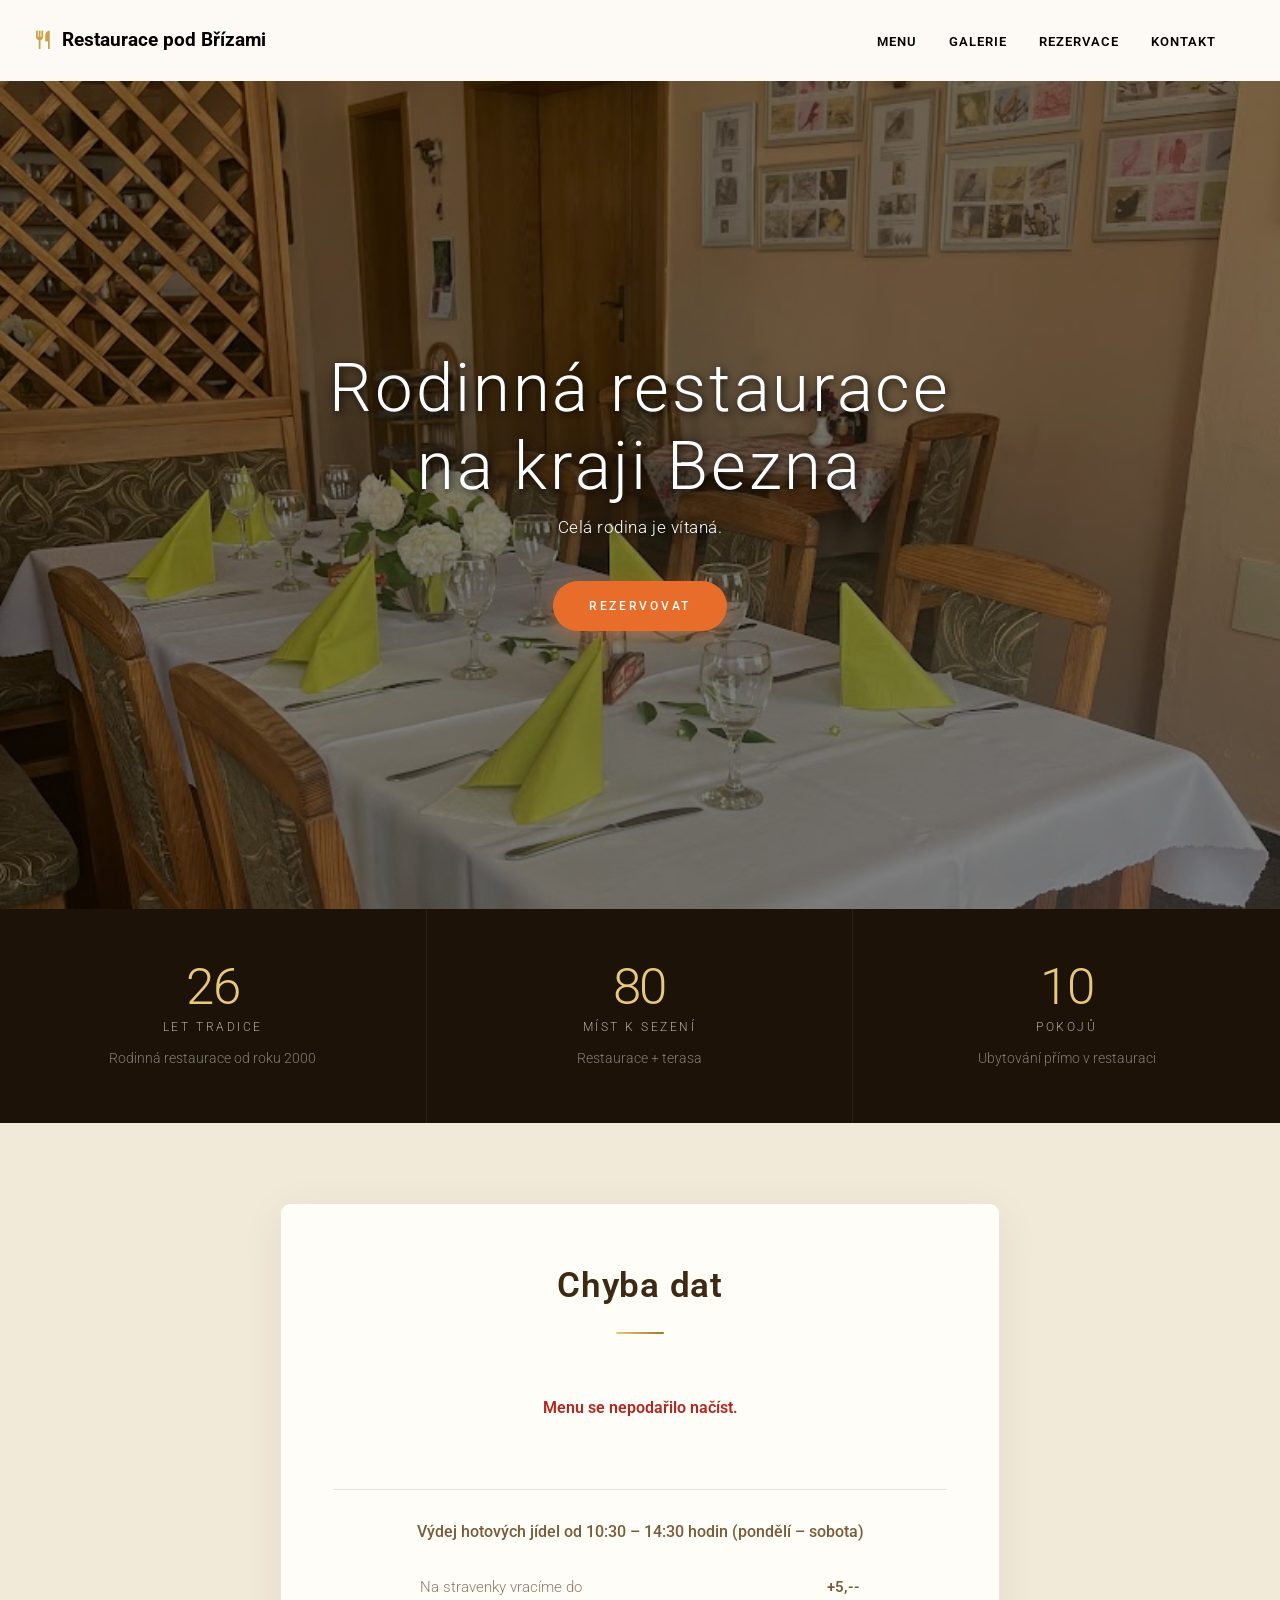
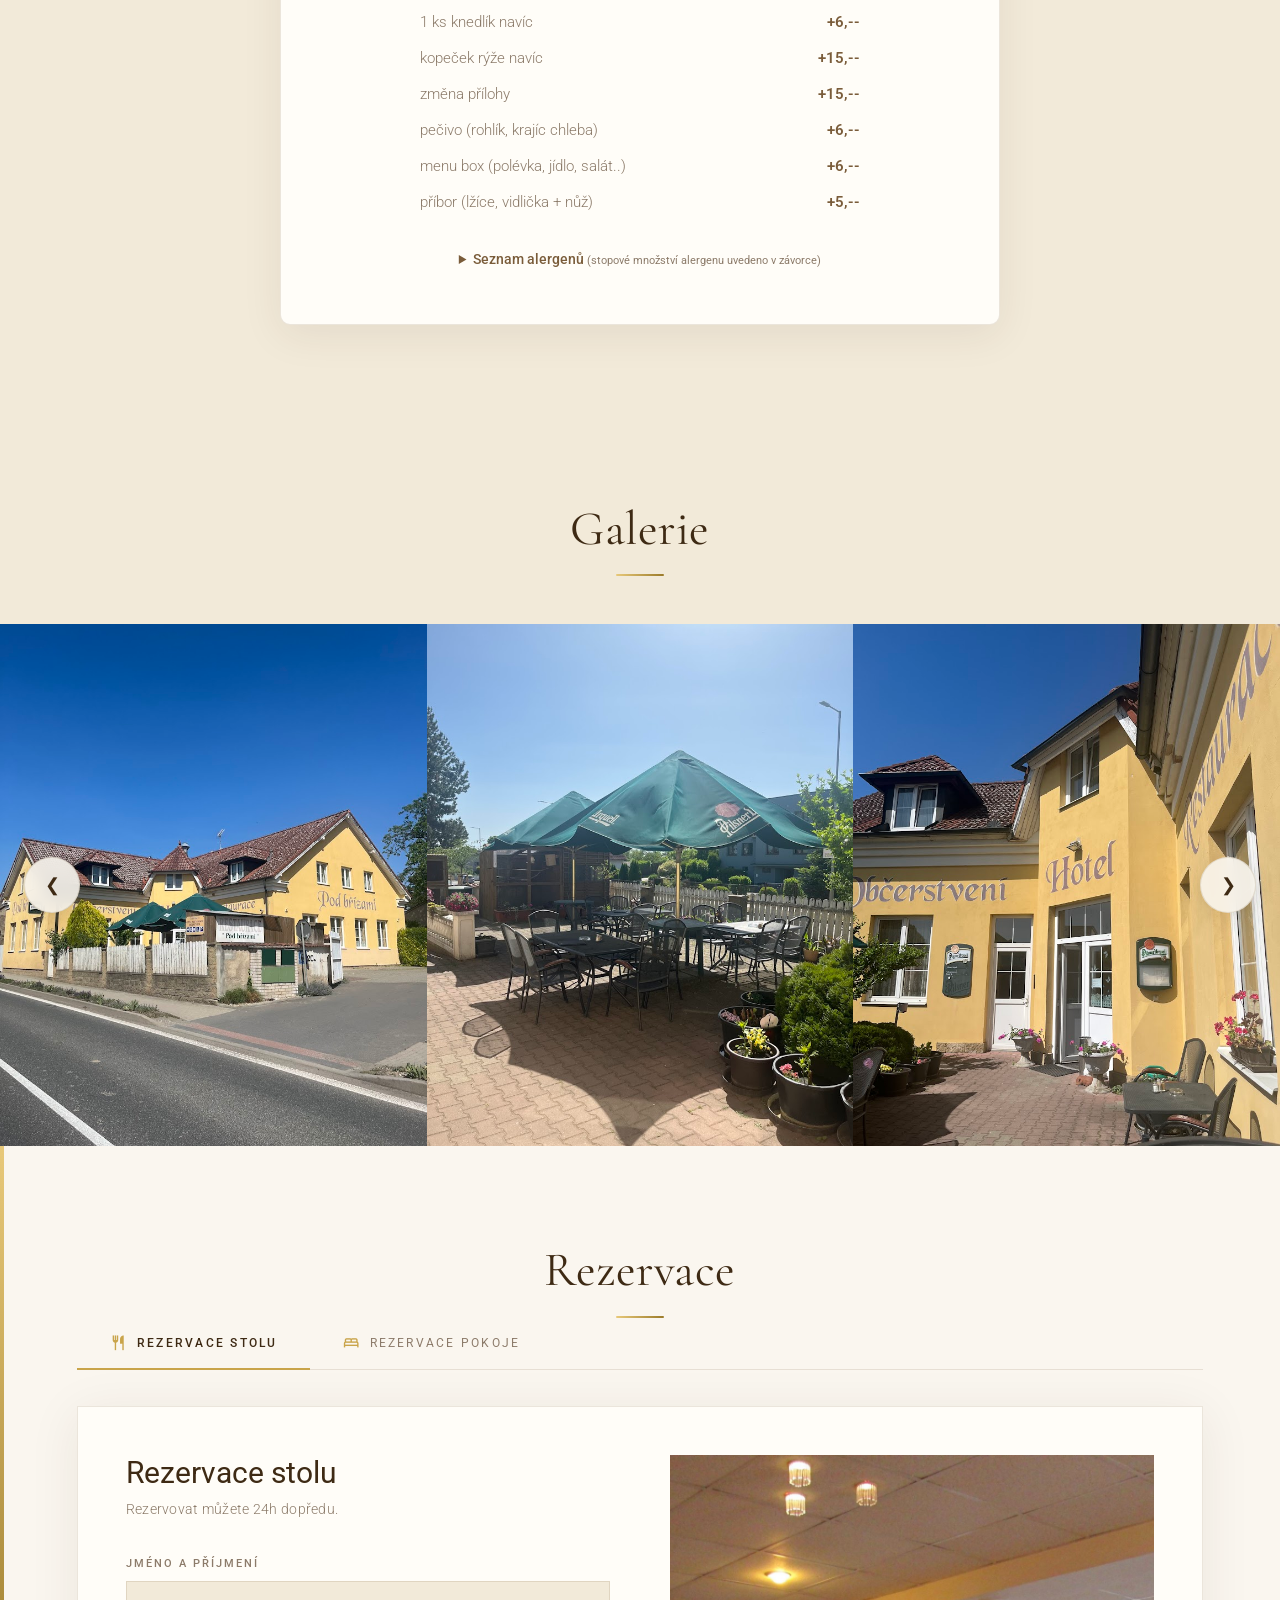
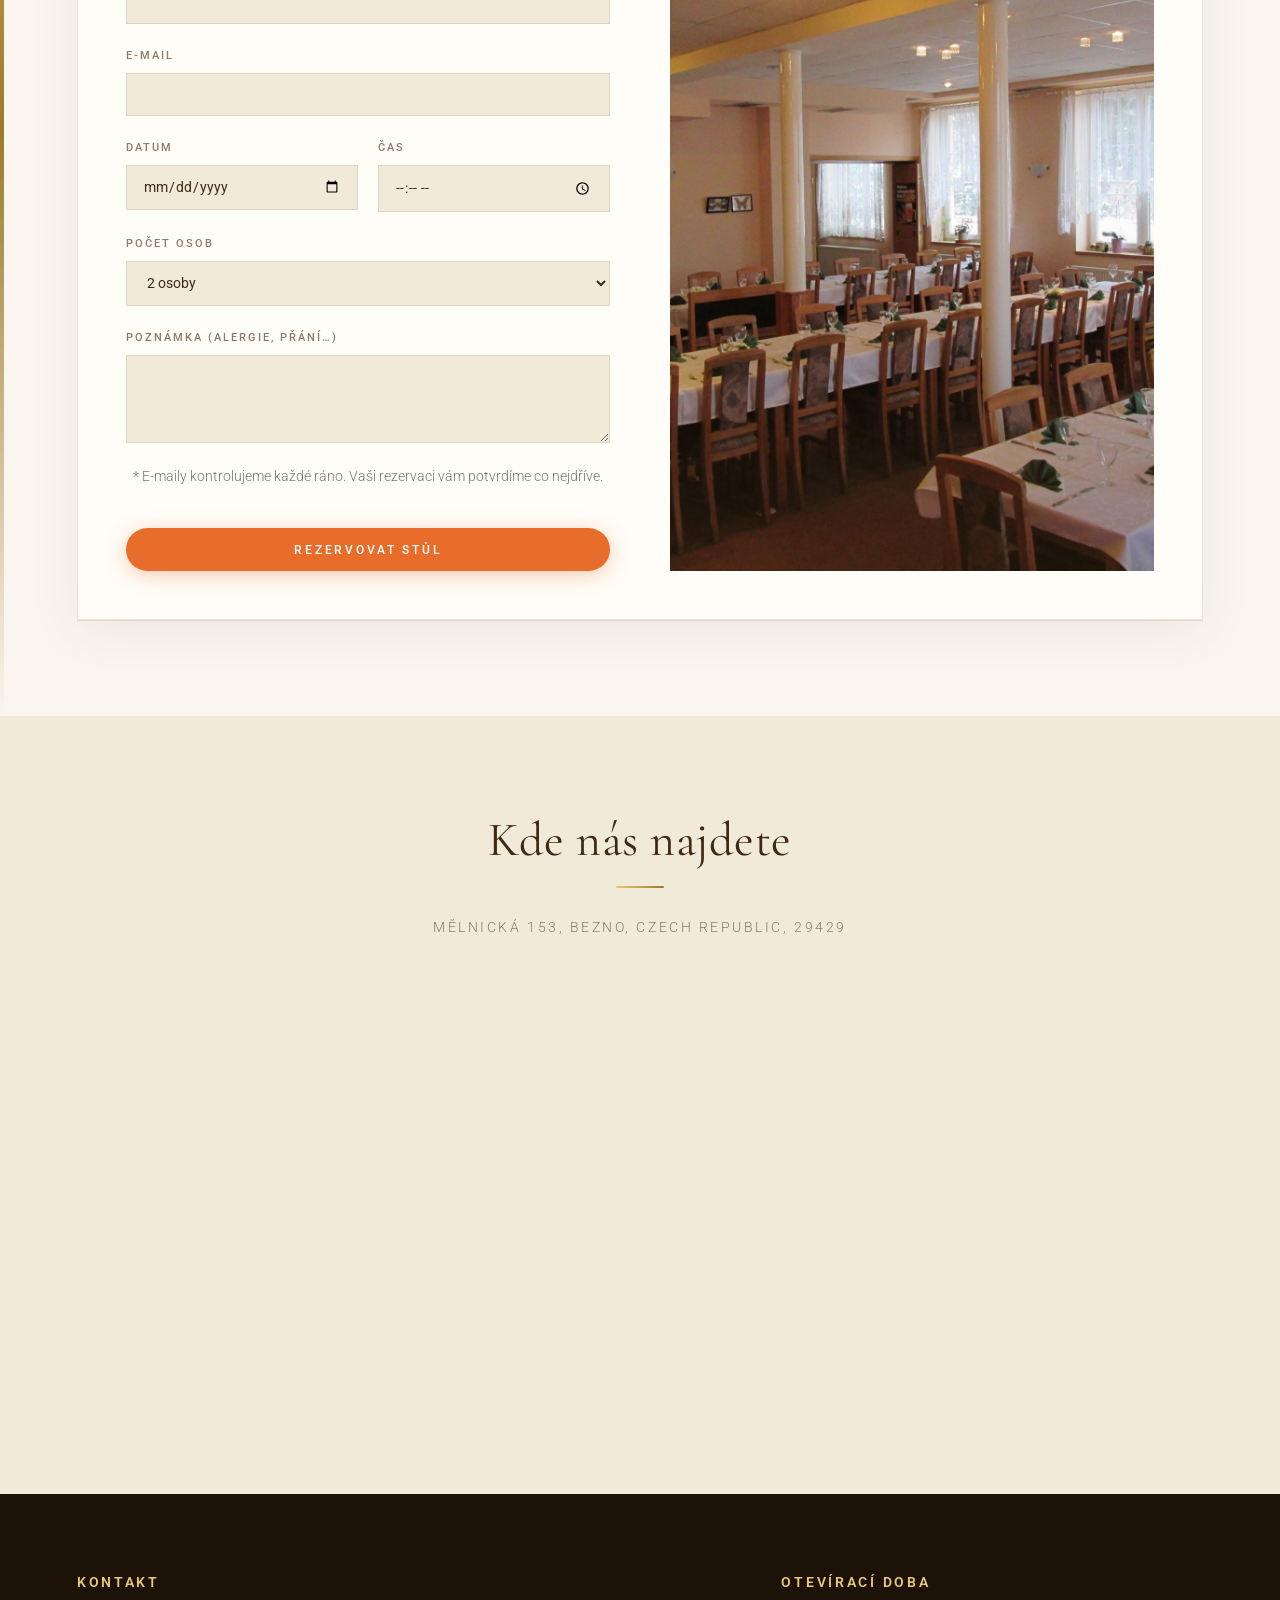
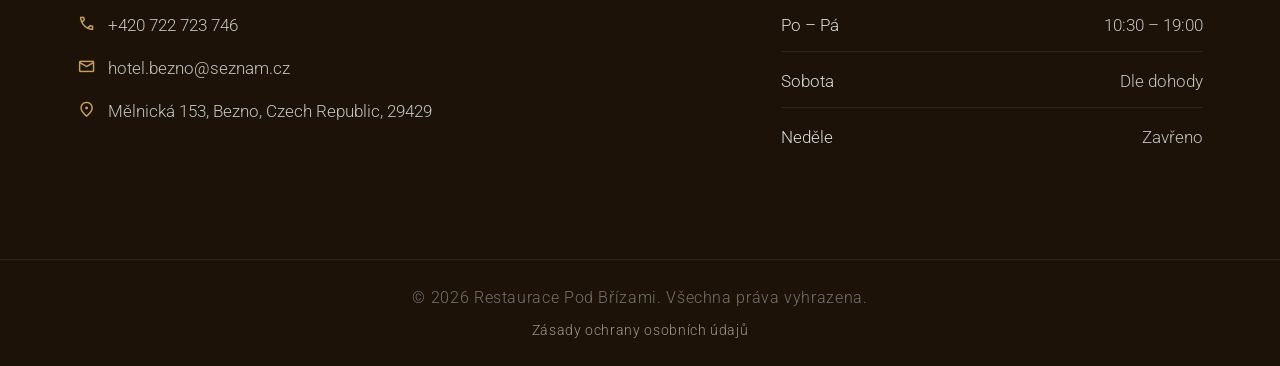
<file: index.html>
<!DOCTYPE html>
<html lang="cs">
<head>
    <meta charset="UTF-8">
    <meta name="viewport" content="width=device-width, initial-scale=1.0">
    <title>Restaurace Pod Břízami Bezno</title>

    <link rel="apple-touch-icon" sizes="180x180" href="images/apple-touch-icon.png">
    <link rel="icon" type="image/png" sizes="32x32" href="images/favicon-32x32.png"> 
    <link rel="icon" type="image/png" sizes="16x16" href="images/favicon-16x16.png">
    <link rel="manifest" href="site.webmanifest">

    <meta name="description" content="Hledáte skvělé jídlo nebo ubytování v okolí Mladé Boleslavi? Restaurace Pod Břízami v Bezně nabízí poctivou českou kuchyni, příjemné posezení a možnost ubytování. Přijďte k nám!">
    <meta name="keywords" content="Restaurace Bezno, Restaurace Pod Břízami, Bezno Restaurace, ubytování Bezno, Restaurace Mladá Boleslav, Bezno, Hotel, Mladá Boleslav, ubytování Mladá Boleslav, česká kuchyně, polední menu, jídlo, občerstvení, Facebook, facebook restaurace">

    <meta property="og:type" content="website">
    <meta property="og:url" content="https://podbrizami.cz/">
    <meta property="og:title" content="Restaurace Pod Břízami">
    <meta property="og:description" content="Tradiční česká kuchyně, polední menu a příjemné posezení.">
    <meta property="og:image" content="https://podbrizami.cz/images/restaurace.jpg">
    <meta property="og:image:width" content="1200">
    <meta property="og:image:height" content="630">

    <meta name="twitter:card" content="summary_large_image">
    <meta name="twitter:title" content="Restaurace Pod Břízami">
    <meta name="twitter:description" content="Tradiční česká kuchyně, polední menu a příjemné posezení.">
    <meta name="twitter:image" content="https://podbrizami.cz/images/restaurace.jpg">
    
    <link rel="preconnect" href="https://fonts.googleapis.com">
    <link rel="preconnect" href="https://fonts.gstatic.com" crossorigin>
    <link href="https://fonts.googleapis.com/css2?family=Cormorant+Garamond:wght@300;400;500&family=Roboto:ital,wght@0,300;0,400;0,500;0,700;1,300;1,400&display=swap" rel="stylesheet">
    <link href="https://fonts.googleapis.com/css2?family=Material+Symbols+Outlined" rel="stylesheet" />
    <link rel="stylesheet" href="style.css?v=2">
    <meta name="viewport" content="width=device-width, initial-scale=1.0">
   
	<script id="cookieyes" type="text/javascript" src="https://cdn-cookieyes.com/client_data/28ffc0fb5744221e702a86fbed4612cf/script.js"></script>
    <script async src="https://www.googletagmanager.com/gtag/js?id=G-V1747T7JS3"></script>
    <script>
      window.dataLayer = window.dataLayer || [];
      function gtag(){dataLayer.push(arguments);}
      gtag('js', new Date());
      gtag('config', 'G-V1747T7JS3');
    </script>
</head>
<body>

    <header class="navbar">
        <a href="#" class="logo"><span class="material-symbols-outlined notranslate" translate="no">restaurant</span> Restaurace pod Břízami</a>
        <button id="burger-btn">&#9776;</button>
        <ul id="nav-links">
            <li><a href="#menu">Menu</a></li>
            <li><a href="#galerie">Galerie</a></li>
            <li><a href="#rezervace">Rezervace</a></li>
            <li><a href="#kontakt">Kontakt</a></li>

            <li class="gtranslate_wrapper" style="margin-top: -2px;"></li>
        </ul>
    </header>

    <header class="hero">
        <div class="hero-content">
            <h1>Rodinná restaurace na kraji Bezna</h1>
            <p>Celá rodina je vítaná.</p>
            <a href="#rezervace" class="btn">Rezervovat </a>
        </div>
    </header>

    <!-- Stats strip -->
    <div class="atmosphere-strip">
        <div class="atm-item reveal">
            <div class="atm-number">26</div>
            <div class="atm-label">Let tradice</div>
            <div class="atm-desc">Rodinná restaurace od roku 2000</div>
        </div>
        <div class="atm-item reveal reveal-delay-1">
            <div class="atm-number">80</div>
            <div class="atm-label">Míst k sezení</div>
            <div class="atm-desc">Restaurace + terasa</div>
        </div>
        <div class="atm-item reveal reveal-delay-2">
            <div class="atm-number">10</div>
            <div class="atm-label">Pokojů</div>
            <div class="atm-desc">Ubytování přímo v restauraci</div>
        </div>
    </div>
<section class="daily-menu-section" id="menu">
  <div class="menu-card">
    <div class="menu-header">
      <p id="menu-date" class="menu-date">Načítám…</p>
      <span class="gold-rule"></span>
    </div>

    <div id="menu-error" class="error-msg" hidden>Menu se nepodařilo načíst.</div>

    <!-- Dnešní menu (vše za jednu cenu) -->
    <div id="menu-dnesni" class="menu-block" hidden>
      <div class="menu-block-head">
        <h2 class="menu-block-title">Dnešní menu</h2>
        <span id="menu-dnesni-cena" class="menu-block-price"></span>
      </div>
      <ul id="menu-dnesni-list" class="menu-dnesni-list"></ul>
    </div>

    <!-- Nabídka dne (jednotlivé ceny) -->
    <div id="menu-nabidka" class="menu-block" hidden>
      <h2 class="menu-block-title">Nabídka dne</h2>
      <div id="menu-nabidka-list" class="menu-list"></div>
    </div>

    <!-- Pevná část (needituje se v tabulce) -->
    <div class="menu-footer">
      <p class="menu-vydej">Výdej hotových jídel od 10:30 – 14:30 hodin (pondělí – sobota)</p>

      <ul class="menu-priplatky">
        <li><span>Na stravenky vracíme do</span><span>+5,--</span></li>
        <li><span>1 ks knedlík navíc</span><span>+6,--</span></li>
        <li><span>kopeček rýže navíc</span><span>+15,--</span></li>
        <li><span>změna přílohy</span><span>+15,--</span></li>
        <li><span>pečivo (rohlík, krajíc chleba)</span><span>+6,--</span></li>
        <li><span>menu box (polévka, jídlo, salát..)</span><span>+6,--</span></li>
        <li><span>příbor (lžíce, vidlička + nůž)</span><span>+5,--</span></li>
      </ul>

      <details class="menu-alergeny">
        <summary>Seznam alergenů <small>(stopové množství alergenu uvedeno v závorce)</small></summary>
        <ol>
          <li>obiloviny obsahující lepek a výrobky z nich</li>
          <li>korýši a výrobky z nich</li>
          <li>vejce a výrobky z nich</li>
          <li>ryby a výrobky z nich</li>
          <li>podzemnice olejná a výrobky z ní</li>
          <li>sójové boby a výrobky z nich</li>
          <li>mléko a výrobky z něj</li>
          <li>skořápkové plody a výrobky z nich</li>
          <li>celer a výrobky z něj</li>
          <li>hořčice a výrobky z ní</li>
          <li>sezam a výrobky z něj</li>
          <li>oxid siřičitý a siřičitany</li>
          <li>vlčí bob (lupina) a výrobky z něj</li>
          <li>měkkýši a výrobky z nich</li>
        </ol>
      </details>
    </div>
  </div>
</section>
  
    <section id="galerie" class="gallery-section">
        <div class="container gallery-header">
            <h2 class="reveal">Galerie</h2>
            <span class="gold-rule reveal"></span>
        </div>
        <div class="gallery-slider">
            <button class="slider-btn prev-btn" aria-label="Předchozí">&#10094;</button>
            <div class="slider-view">
                <div class="slider-track">
                    <div class="gallery-img gallery-item-1"></div>
                    <div class="gallery-img gallery-item-2"></div>
                    <div class="gallery-img gallery-item-3"></div>
                    <div class="gallery-img gallery-item-4"></div>
                    <div class="gallery-img gallery-item-5"></div>
                    <div class="gallery-img gallery-item-6"></div>
                    <div class="gallery-img gallery-item-7"></div>
                    <div class="gallery-img gallery-item-8"></div>
                    <div class="gallery-img gallery-item-9"></div>
                    <div class="gallery-img gallery-item-10"></div>
                </div>
            </div>
            <button class="slider-btn next-btn" aria-label="Další">&#10095;</button>
        </div>
    </section>

    <section id="rezervace" class="container">
        <h2 class="reveal">Rezervace</h2>
        <span class="gold-rule reveal"></span>

        <!-- Přepínač -->
        <div class="rez-tabs reveal" role="tablist">
            <button class="rez-tab active" id="tab-stul" role="tab" aria-selected="true" aria-controls="panel-stul">
                <span class="material-symbols-outlined notranslate" translate="no">restaurant</span>
                Rezervace stolu
            </button>
            <button class="rez-tab" id="tab-hotel" role="tab" aria-selected="false" aria-controls="panel-hotel">
                <span class="material-symbols-outlined notranslate" translate="no">bed</span>
                Rezervace pokoje
            </button>
        </div>

        <!-- Panel: Stůl -->
        <div class="reservation-wrapper reveal" id="panel-stul" role="tabpanel" aria-labelledby="tab-stul">
            <div class="reservation-form">
                <h3>Rezervace stolu</h3>
                <p>Rezervovat můžete 24h dopředu.</p>
                <form action="https://formspree.io/f/xvznooel" method="POST" id="form-stul">
                    <div class="input-group">
                        <label for="stul-name">Jméno a příjmení</label>
                        <input type="text" id="stul-name" name="name" required>
                    </div>
                    <div class="input-group">
                        <label for="stul-email">E-mail</label>
                        <input type="email" id="stul-email" name="email" required>
                    </div>
                    <div class="input-row">
                        <div class="input-group">
                            <label for="stul-date">Datum</label>
                            <input type="date" id="stul-date" name="date" required>
                        </div>
                        <div class="input-group">
                            <label for="stul-time">Čas</label>
                            <input type="time" id="stul-time" name="time" required>
                        </div>
                    </div>
                    <div class="input-group">
                        <label for="stul-guests">Počet osob</label>
                        <select id="stul-guests" name="guests">
                            <option value="1">1 osoba</option>
                            <option value="2" selected>2 osoby</option>
                            <option value="3">3 osoby</option>
                            <option value="4">4 osoby</option>
                            <option value="5">5 osob</option>
                            <option value="6+">6 a více osob</option>
                        </select>
                        <small id="guests-hint" style="color: #E86D2B; display: none; margin-top: 8px; font-weight: 500;">
                            * Pro 6 a více osob prosím uveďte přesný počet do poznámek níže.
                        </small>
                    </div>
                    <div class="input-group">
                        <label for="stul-note">Poznámka (alergie, přání…)</label>
                        <textarea id="stul-note" name="note" rows="3"></textarea>
                    </div>
                    <p style="text-align: center; color: #757575; font-size: 0.9em; margin-bottom: 15px;">* E-maily kontrolujeme každé ráno. Vaši rezervaci vám potvrdíme co nejdříve.</p>
                    <button type="submit" class="btn btn-dark">Rezervovat stůl</button>
                </form>
            </div>
            <div class="reservation-img reservation-img-stul">
            </div>
        </div>

        <!-- Panel: Hotel -->
        <div class="reservation-wrapper hidden" id="panel-hotel" role="tabpanel" aria-labelledby="tab-hotel">
            <div class="reservation-form">
                <h3>Rezervace pokoje</h3>
                <p>Rezervovat můžete 24h dopředu.</p>
                <form action="https://formspree.io/f/xvznooel" method="POST" id="form-hotel">
                    <div class="input-group">
                        <label for="hotel-name">Jméno a příjmení</label>
                        <input type="text" id="hotel-name" name="Jméno a příjmení" required>
                    </div>
                    <div class="input-group">
                        <label for="hotel-email">E-mail</label>
                        <input type="email" id="hotel-email" name="E-mail" required>
                    </div>
                    <div class="input-group">
                        <label for="hotel-phone">Telefon</label>
                        <input type="tel" id="hotel-phone" name="Telefon" placeholder="+420 …">
                    </div>
                    <div class="input-row">
                        <div class="input-group">
                            <label for="hotel-prijezd">Příjezd</label>
                            <input type="date" id="hotel-prijezd" name="Příjezd" required>
                        </div>
                        <div class="input-group">
                            <label for="hotel-odjezd">Odjezd</label>
                            <input type="date" id="hotel-odjezd" name="Odjezd" required>
                        </div>
                    </div>
                    <div class="input-row">
                        <div class="input-group">
                            <label for="hotel-room">Typ pokoje</label>
                            <select id="hotel-room" name="Typ pokoje">
                                <option value="1 lůžkový">1 lůžkový</option>
                                <option value="2 lůžkový" selected>2 lůžkový</option>
                                <option value="3 lůžkový">3 lůžkový</option>
                            </select>
                        </div>
                        <div class="input-group">
                            <label for="hotel-guests">Počet hostů</label>
                            <input type="number" id="hotel-guests" name="Počet osob" readonly value="2">
                        </div>
                    </div>
                 
                    <div class="input-group">
                        <label for="hotel-note">Poznámka (speciální požadavky…)</label>
                        <textarea id="hotel-note" name="Poznámka" rows="3"></textarea>
                    </div>
                    <p style="text-align: center; color: #757575; font-size: 0.9em; margin-bottom: 15px;">* E-maily kontrolujeme každé ráno. Vaši rezervaci vám potvrdíme co nejdříve.</p>
                    <button type="submit" class="btn btn-dark">Rezervovat pokoj</button>
                </form>
            </div>
            <div class="reservation-img reservation-img-hotel">
            </div>
        </div>
    </section>

    <section id="kontakt" class="map-section">
        <div class="container">
            <h2 class="reveal">Kde nás najdete</h2>
            <span class="gold-rule reveal"></span>
            <p class="section-lead reveal">Mělnická 153, Bezno, Czech Republic, 29429</p>
        </div>
        <div class="map-container">
            <iframe src="https://www.google.com/maps/embed?pb=!1m18!1m12!1m3!1d4280.23707497103!2d14.795252686148052!3d50.365730445577526!2m3!1f0!2f0!3f0!3m2!1i1024!2i768!4f13.1!3m3!1m2!1s0x470bfdac3982fccd%3A0x3b95912dafabde8e!2zUG9kIELFmcOtemFtaSoq!5e0!3m2!1scs!2scz!4v1779737943099!5m2!1scs!2scz" width="100%" height="450" style="border:0;" allowfullscreen="" loading="lazy" referrerpolicy="no-referrer-when-downgrade"></iframe>
        </div>
    </section>

    <footer>
        <div class="footer-inner">

            <div class="footer-col">
                <h4>Kontakt</h4>
                <ul>
                    <li>
                        <span class="material-symbols-outlined notranslate" translate="no">phone</span>
                        <a href="tel:+722723746">+420 722 723 746</a>
                    </li>
                    <li>
                        <span class="material-symbols-outlined notranslate" translate="no">mail</span>
                        <a href="mailto:hotel.bezno@seznam.cz">hotel.bezno@seznam.cz</a>
                    </li>
                    <li>
                        <span class="material-symbols-outlined notranslate" translate="no">location_on</span>
                        Mělnická 153, Bezno, Czech Republic, 29429
                    </li>
                </ul>
            </div>

            <div class="footer-col">
                <h4>Otevírací doba</h4>
                <ul class="hours">
                    <li><span>Po – Pá</span><span>10:30 – 19:00</span></li>
                    <li><span>Sobota</span><span>Dle dohody</span></li>
                    <li><span>Neděle</span><span>Zavřeno</span></li>
                </ul>
            </div>

        </div>
        <div class="footer-bottom">
            <p>&copy; 2026 Restaurace Pod Břízami. Všechna práva vyhrazena.</p>
            <a href="ochrana-udaju.html" class="footer-legal-link">Zásady ochrany osobních údajů</a>
        </div>
    </footer>

    <script src="script.js?v=3"></script>
    <script src="https://cdn.gtranslate.net/widgets/latest/dropdown.js" defer></script>
    <script>
      setInterval(function() {
        const select = document.querySelector('.gtranslate_wrapper select');
        if (select && select.options.length > 0) {
          if (select.options[0].text.toLowerCase().includes('select')) {
            select.options[0].remove();
          }
        }
      }, 50);
    </script>
</body>
</html>
</file>
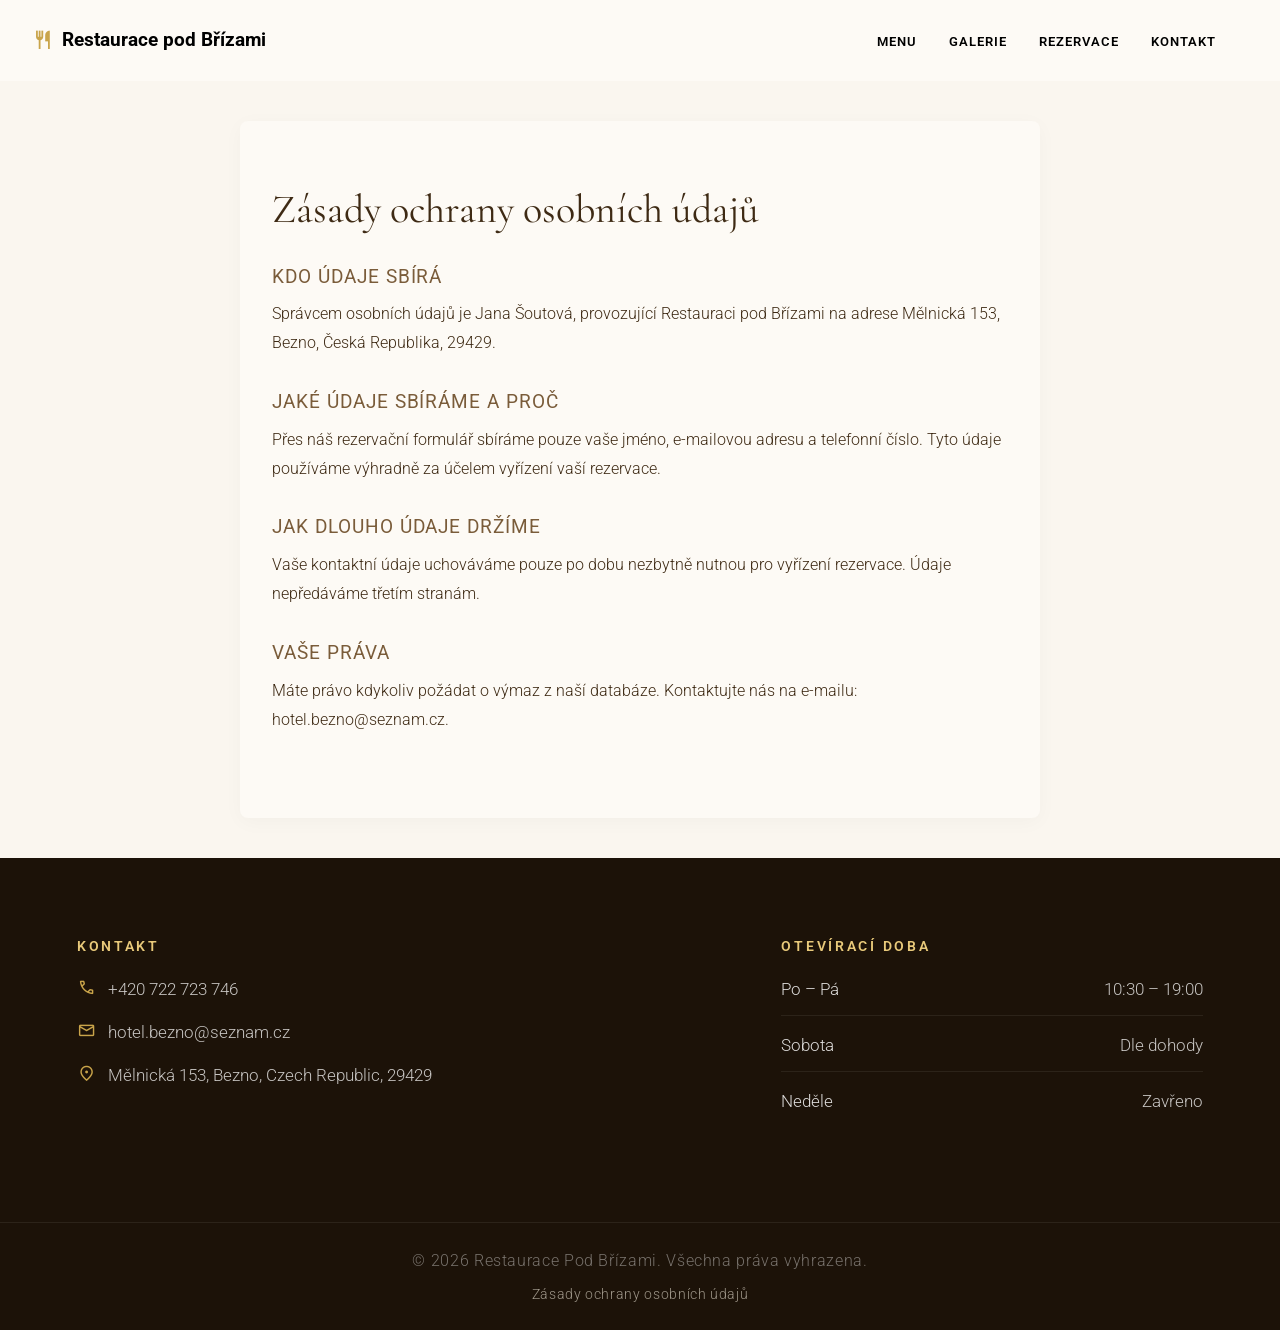
<file: ochrana-udaju.html>
<!DOCTYPE html>
<html lang="cs">
<head>
    <!-- Google tag (gtag.js) -->
    <script async src="https://www.googletagmanager.com/gtag/js?id=G-V1747T7JS3"></script>
    <script>
     window.dataLayer = window.dataLayer || [];
     function gtag(){dataLayer.push(arguments);}
     gtag('js', new Date());

      gtag('config', 'G-V1747T7JS3');
    </script>



    <meta charset="UTF-8">
    <meta name="viewport" content="width=device-width, initial-scale=1.0">
    <title>Zásady ochrany osobních údajů - Restaurace pod Břízami</title>
    <link rel="icon" href="data:image/svg+xml,%3Csvg xmlns='http://www.w3.org/2000/svg' viewBox='0 0 24 24' fill='%23000'%3E%3Cpath d='M11 9H9V2H7v7H5V2H3v7c0 2.12 1.66 3.84 3.75 3.97V22h2.5v-9.03C11.34 12.84 13 11.12 13 9V2h-2v7zm5-3v8h2.5v8H21V2c-2.76 0-5 2.24-5 4z'/%3E%3C/svg%3E">
    <link rel="preconnect" href="https://fonts.googleapis.com">
    <link rel="preconnect" href="https://fonts.gstatic.com" crossorigin>
    <link href="https://fonts.googleapis.com/css2?family=Cormorant+Garamond:wght@300;400;500&family=Roboto:ital,wght@0,300;0,400;0,500;0,700;1,300;1,400&display=swap" rel="stylesheet">
    <link href="https://fonts.googleapis.com/css2?family=Material+Symbols+Outlined" rel="stylesheet" />
    <link rel="stylesheet" href="style.css?v=2">
</head>
<body>

    <header class="navbar">
        <a href="index.html" class="logo"><span class="material-symbols-outlined notranslate" translate="no">restaurant</span> Restaurace pod Břízami</a>
        <button id="burger-btn">&#9776;</button>
        <ul id="nav-links">
            <li><a href="index.html#menu">Menu</a></li>
            <li><a href="index.html#galerie">Galerie</a></li>
            <li><a href="index.html#rezervace">Rezervace</a></li>
            <li><a href="index.html#kontakt">Kontakt</a></li>
            <li class="gtranslate_wrapper" style="margin-top: -2px;"></li>
        </ul>
    </header>

    <main>
        <div class="legal-content">
            <h1>Zásady ochrany osobních údajů</h1>
            
            <h3>Kdo údaje sbírá</h3>
            <p>Správcem osobních údajů je Jana Šoutová, provozující Restauraci pod Břízami na adrese Mělnická 153, Bezno, Česká Republika, 29429.</p>
            
            <h3>Jaké údaje sbíráme a proč</h3>
            <p>Přes náš rezervační formulář sbíráme pouze vaše jméno, e-mailovou adresu a telefonní číslo. Tyto údaje používáme výhradně za účelem vyřízení vaší rezervace.</p>
            
            <h3>Jak dlouho údaje držíme</h3>
            <p>Vaše kontaktní údaje uchováváme pouze po dobu nezbytně nutnou pro vyřízení rezervace. Údaje nepředáváme třetím stranám.</p>
            
            <h3>Vaše práva</h3>
            <p>Máte právo kdykoliv požádat o výmaz z naší databáze. Kontaktujte nás na e-mailu: hotel.bezno@seznam.cz.</p>
        </div>
    </main>

    <footer>
        <div class="footer-inner">
            <div class="footer-col">
                <h4>Kontakt</h4>
                <ul>
                    <li>
                        <span class="material-symbols-outlined notranslate" translate="no">phone</span>
                        <a href="tel:+722723746">+420 722 723 746</a>
                    </li>
                    <li>
                        <span class="material-symbols-outlined notranslate" translate="no">mail</span>
                        <a href="mailto:hotel.bezno@seznam.cz">hotel.bezno@seznam.cz</a>
                    </li>
                    <li>
                        <span class="material-symbols-outlined notranslate" translate="no">location_on</span>
                        Mělnická 153, Bezno, Czech Republic, 29429
                    </li>
                </ul>
            </div>
            <div class="footer-col">
                <h4>Otevírací doba</h4>
                <ul class="hours">
                    <li><span>Po – Pá</span><span>10:30 – 19:00</span></li>
                    <li><span>Sobota</span><span>Dle dohody</span></li>
                    <li><span>Neděle</span><span>Zavřeno</span></li>
                </ul>
            </div>
        </div>
        <div class="footer-bottom">
            <p>&copy; 2026 Restaurace Pod Břízami. Všechna práva vyhrazena.</p>
            <a href="ochrana-udaju.html" class="footer-legal-link">Zásady ochrany osobních údajů</a>
        </div>
    </footer>

    <script src="script.js?v=2"></script>
    <script src="https://cdn.gtranslate.net/widgets/latest/dropdown.js" defer></script>
    <script>
      // --- Brute-force GTranslate Fix ---
      setInterval(function() {
        const select = document.querySelector('.gtranslate_wrapper select');
        if (select && select.options.length > 0) {
          if (select.options[0].text.toLowerCase().includes('select')) {
            select.options[0].remove();
            select.selectedIndex = 0;
          }
        }
      }, 50);

      // --- Hamburger Menu Logic ---
      document.addEventListener('DOMContentLoaded', function() {
        const burgerBtn = document.getElementById('burger-btn');
        const navLinks = document.getElementById('nav-links');

        if (burgerBtn && navLinks) {
          burgerBtn.addEventListener('click', function(e) {
            e.stopPropagation();
            const isOpen = navLinks.classList.toggle('is-open');
            burgerBtn.innerHTML = isOpen ? '&times;' : '&#9776;';
          });

          document.addEventListener('click', function(e) {
            if (!navLinks.contains(e.target) && !burgerBtn.contains(e.target)) {
              navLinks.classList.remove('is-open');
              burgerBtn.innerHTML = '&#9776;';
            }
          });

          navLinks.querySelectorAll('a').forEach(link => {
            link.addEventListener('click', () => {
              navLinks.classList.remove('is-open');
              burgerBtn.innerHTML = '&#9776;';
            });
          });
        }
      });
    </script>
</body>
</html>
</file>
<file: style.css>
/* ═══════════════════════════════════════════════════
   DESIGN TOKENS  –  Restaurace pod Břízami
═══════════════════════════════════════════════════ */
@import url('https://fonts.googleapis.com/css2?family=Roboto:ital,wght@0,300;0,400;0,500;0,700;1,300;1,400&display=swap');

:root {
  /* Warm palette */
  --cream:      #FAF6EF;
  --parchment:  #F2EAD9;
  --gold-light: #E8C97A;
  --gold:       #C9A44A;
  --gold-dark:  #9B7B2A;
  --brown-pale: #D4B896;
  --brown:      #7A5C3A;
  --brown-deep: #3E2A14;
  --espresso:   #1C1208;
  --stone:      #8C7B6A;
  --stone-light:#B8A898;

  /* Semantics */
  --bg:         var(--cream);
  --surface:    #FFFDF8;
  --text:       var(--brown-deep);
  --text-soft:  var(--stone);
  --accent:     var(--gold);
  --accent-dark:var(--gold-dark);
  --border:     rgba(122, 92, 58, 0.15);

  /* Motion */
  --ease-out:   cubic-bezier(0.22, 1, 0.36, 1);
  --ease-in-out:cubic-bezier(0.45, 0, 0.55, 1);
}

/* ═══════════════════════════════════════════════════
   RESET & BASE
═══════════════════════════════════════════════════ */
*, *::before, *::after {
  margin: 0;
  padding: 0;
  box-sizing: border-box;
}

html {
  scroll-behavior: smooth;
}

body {
  font-family: 'Roboto', sans-serif;
  background-color: var(--bg);
  color: var(--text);
  line-height: 1.7;
  font-weight: 300;
  overflow-x: hidden;
}

/* ── Scrollbar ── */
::-webkit-scrollbar { width: 6px; }
::-webkit-scrollbar-track { background: var(--parchment); }
::-webkit-scrollbar-thumb { background: var(--gold); border-radius: 3px; }

/* ═══════════════════════════════════════════════════
   TYPOGRAPHY
═══════════════════════════════════════════════════ */
h1, h2, h3, h4 {
  font-family: 'Roboto', sans-serif;
  font-weight: 400;
  line-height: 1.2;
}

h2 {
  font-family: 'Cormorant Garamond', serif;
  font-size: clamp(2rem, 4vw, 3rem);
  text-align: center;
  margin-bottom: 16px;
  color: var(--brown-deep);
  letter-spacing: 0.01em;
}

/* Decorative subtitle under every section h2 */
.section-lead {
  text-align: center;
  color: var(--stone);
  font-size: 0.88rem;
  letter-spacing: 0.18em;
  text-transform: uppercase;
  margin-top: 28px;
  margin-bottom: 56px;
}

/* Gold rule accent */
.gold-rule {
  display: block;
  width: 48px;
  height: 2px;
  background: linear-gradient(90deg, var(--gold-light), var(--gold-dark));
  margin: 16px auto 0;
  border-radius: 1px;
}

/* ═══════════════════════════════════════════════════
   LAYOUT
═══════════════════════════════════════════════════ */
.container {
  width: 100%;
  margin: 0 auto;
  padding: 96px 6%;
}

/* ── Navigation Reset ── */
.navbar {
  display: flex;
  justify-content: space-between;
  align-items: center;
  padding: 1.5rem 2rem;
  background: #fdfaf5;
  position: sticky;
  top: 0;
  z-index: 1000;
  transition: all 0.4s cubic-bezier(0.25, 1, 0.5, 1);
}

.navbar.scrolled {
  padding: 0.8rem 2rem;
  background: rgba(253, 250, 245, 0.85);
  backdrop-filter: blur(12px);
  -webkit-backdrop-filter: blur(12px);
  box-shadow: 0 10px 30px rgba(0, 0, 0, 0.08);
}

.navbar .logo {
  font-family: 'Roboto', sans-serif;
  font-size: 1.2rem;
  font-weight: 700;
  color: #000;
  text-decoration: none;
  display: flex;
  align-items: center;
  gap: 8px;
}

.navbar .logo .material-symbols-outlined {
  font-size: 1.4rem;
  color: var(--gold);
}

#nav-links {
  display: flex;
  align-items: center;
  list-style: none;
  gap: 2rem;
  margin: 0;
  padding: 0;
}

#nav-links a {
  text-decoration: none;
  color: #000;
  font-weight: 600;
  text-transform: uppercase;
  letter-spacing: 1px;
  font-size: 0.8rem;
  transition: color 0.2s;
}

#nav-links a:hover {
  text-decoration: underline;
  text-decoration-color: #E86D2B;
  text-decoration-thickness: 2px;
  text-underline-offset: 6px;
}

#burger-btn {
  display: none;
  border: none;
  background: transparent;
  font-size: 2rem;
  cursor: pointer;
  line-height: 1;
  color: #2c2825;
  -webkit-tap-highlight-color: transparent;
}

@media (max-width: 768px) {
  #burger-btn {
    display: block;
    z-index: 999;
  }

  #nav-links {
    position: fixed;
    top: 0;
    right: -100%;
    height: 100vh;
    width: 250px;
    background: #fdfaf5;
    flex-direction: column;
    padding: 80px 2rem 2rem;
    transition: right 0.3s ease;
    box-shadow: -2px 0 10px rgba(0,0,0,0.1);
    z-index: 998;
  }

  #nav-links.is-open {
    right: 0;
  }

  #nav-links li {
    margin-bottom: 1.5rem;
  }
}

/* ═══════════════════════════════════════════════════
   BUTTONS
═══════════════════════════════════════════════════ */
.btn {
  display: inline-block;
  padding: 14px 36px;
  background: #E86D2B;
  color: #fff;
  text-decoration: none;
  font-family: 'Roboto', sans-serif;
  font-size: 0.78rem;
  text-transform: uppercase;
  letter-spacing: 0.22em;
  font-weight: 500;
  border: none;
  cursor: pointer;
  border-radius: 50px;
  position: relative;
  overflow: hidden;
  transition: transform 0.25s var(--ease-out),
              box-shadow 0.25s var(--ease-out),
              background 0.25s;
  box-shadow: 0 4px 20px rgba(232, 109, 43, 0.4);
}

.btn::before {
  content: '';
  position: absolute;
  inset: 0;
  background: linear-gradient(135deg, #fff 0%, transparent 60%);
  opacity: 0;
  transition: opacity 0.3s;
}

.btn:hover {
  background: #F5C518;
  color: #1a1a1a;
  transform: translateY(-2px);
  box-shadow: 0 8px 30px rgba(245, 197, 24, 0.45);
}

.btn:hover::before {
  opacity: 0.1;
}

.btn:active {
  transform: translateY(0);
}

.btn-dark {
  width: 100%;
  margin-top: 24px;
  background: #E86D2B;
  color: #fff;
  box-shadow: 0 4px 20px rgba(232, 109, 43, 0.35);
}

.btn-dark:hover {
  background: #F5C518;
  color: #1a1a1a;
  box-shadow: 0 8px 30px rgba(245, 197, 24, 0.45);
}

/* ═══════════════════════════════════════════════════
   HERO
═══════════════════════════════════════════════════ */
.hero {
  background-image: linear-gradient(rgba(0, 0, 0, 0.5), rgba(0, 0, 0, 0.5)), url('images/stul1.jpg');
  background-size: cover;
  background-position: center 30%;
  height: 92vh;
  min-height: 560px;
  display: flex;
  justify-content: center;
  align-items: center;
  text-align: center;
  position: relative;
}



.hero-content {
  position: relative;
  z-index: 1;
  max-width: 680px;
  padding: 0 24px;
  animation: heroReveal 1.4s var(--ease-out) both;
}

@keyframes heroReveal {
  from { opacity: 0; transform: translateY(30px); }
  to   { opacity: 1; transform: translateY(0); }
}



.hero-content h1 {
  font-family: 'Roboto', sans-serif;
  font-size: clamp(2.4rem, 5.5vw, 4.2rem);
  font-weight: 300;
  color: #fff;
  letter-spacing: 0.04em;
  line-height: 1.15;
  margin-bottom: 8px;
  text-shadow: 2px 2px 8px rgba(0, 0, 0, 0.8);
}

.hero-eyebrow {
  font-size: 0.72rem;
  letter-spacing: 0.3em;
  text-transform: uppercase;
  color: var(--gold-light);
  margin-bottom: 20px;
  font-family: 'Roboto', sans-serif;
  font-weight: 400;
  display: block;
}

.hero-content p {
  color: #ffffff;
  font-size: 1.05rem;
  margin-bottom: 40px;
  font-weight: 300;
  letter-spacing: 0.03em;
  text-shadow: 2px 2px 8px rgba(0, 0, 0, 0.8);
}

/* scroll indicator */
.hero-scroll {
  position: absolute;
  bottom: 32px;
  left: 50%;
  transform: translateX(-50%);
  z-index: 1;
  display: flex;
  flex-direction: column;
  align-items: center;
  gap: 6px;
  color: rgba(255,255,255,0.5);
  font-size: 0.65rem;
  letter-spacing: 0.25em;
  text-transform: uppercase;
  animation: scrollBounce 2.4s infinite;
}

.hero-scroll::after {
  content: '';
  width: 1px;
  height: 36px;
  background: linear-gradient(to bottom, rgba(255,255,255,0.6), transparent);
  display: block;
}

@keyframes scrollBounce {
  0%, 100% { transform: translateX(-50%) translateY(0); }
  50%       { transform: translateX(-50%) translateY(8px); }
}

/* ═══════════════════════════════════════════════════
   DIVIDER ORNAMENT
═══════════════════════════════════════════════════ */
.ornament-divider {
  display: flex;
  align-items: center;
  gap: 16px;
  justify-content: center;
  margin: 0 auto 60px;
  max-width: 360px;
}

.ornament-divider::before,
.ornament-divider::after {
  content: '';
  flex: 1;
  height: 1px;
  background: linear-gradient(90deg, transparent, var(--gold-light));
}

.ornament-divider::after {
  background: linear-gradient(90deg, var(--gold-light), transparent);
}

.ornament-diamond {
  width: 7px;
  height: 7px;
  background: var(--gold);
  transform: rotate(45deg);
  flex-shrink: 0;
}
/* --- DENNÍ MENU DESIGN --- */
.daily-menu-section {
    background-color: var(--parchment);
    padding: 80px 20px;
}

.menu-card {
    background-color: var(--surface);
    max-width: 720px;
    margin: 0 auto;
    padding: clamp(28px, 5vw, 52px);
    box-shadow: 0 10px 40px rgba(62, 42, 20, 0.08);
    border: 1px solid var(--border);
    border-radius: 10px;
}

.menu-header {
    text-align: center;
    margin-bottom: 40px;
}

.menu-date {
    font-family: 'Roboto', sans-serif;
    font-size: clamp(1.6rem, 3.5vw, 2.2rem);
    font-weight: 600;
    color: var(--brown-deep);
    letter-spacing: 0.02em;
}

/* Bloky (Dnešní menu / Nabídka dne) */
.menu-block { margin-top: 40px; }
.menu-block[hidden] { display: none; }

.menu-block-head {
    display: flex;
    align-items: baseline;
    justify-content: space-between;
    gap: 16px;
    flex-wrap: wrap;
}

.menu-block-title {
    font-family: 'Cormorant Garamond', serif;
    font-size: 1.7rem;
    font-weight: 600;
    color: var(--brown);
    text-align: left;
    margin: 0 0 14px;
    position: relative;
    padding-left: 16px;
}

.menu-block-title::before {
    content: "";
    position: absolute;
    left: 0; top: 50%;
    transform: translateY(-50%);
    width: 4px; height: 1.1em;
    background: linear-gradient(var(--gold-light), var(--gold-dark));
    border-radius: 2px;
}

.menu-block-price {
    font-family: 'Roboto', sans-serif;
    font-size: 1.5rem;
    font-weight: 500;
    color: var(--gold-dark);
    white-space: nowrap;
}

/* Dnešní menu – seznam položek za jednu cenu */
.menu-dnesni-list {
    list-style: none;
    padding: 18px 22px;
    margin: 0;
    background: var(--cream);
    border-radius: 8px;
    border: 1px solid var(--border);
}

.menu-dnesni-list li {
    padding: 6px 0;
    font-size: 1.1rem;
    color: var(--text);
}

/* Nabídka dne – položky s vlastní cenou */
.menu-list {
    display: flex;
    flex-direction: column;
}

.menu-item {
    display: flex;
    justify-content: space-between;
    align-items: flex-start;
    gap: 20px;
    padding: 16px 0;
    border-bottom: 1px dashed var(--border);
}

.menu-item:last-child { border-bottom: none; }

.item-left {
    display: flex;
    flex-direction: column;
    gap: 3px;
}

.item-weight {
    font-size: 0.85rem;
    color: var(--text-soft);
    letter-spacing: 0.04em;
}

.item-name {
    font-weight: 500;
    font-size: 1.1rem;
    color: var(--brown-deep);
    line-height: 1.45;
}

.item-allergens {
    font-size: 0.62em;
    color: var(--stone);
    margin-left: 4px;
    font-weight: 400;
}

.item-price {
    font-family: 'Roboto', sans-serif;
    font-weight: 500;
    font-size: 1.2rem;
    color: var(--gold-dark);
    white-space: nowrap;
}

/* Pevná spodní část */
.menu-footer {
    margin-top: 48px;
    padding-top: 28px;
    border-top: 1px solid var(--border);
}

.menu-vydej {
    text-align: center;
    font-weight: 500;
    color: var(--brown);
    margin-bottom: 24px;
}

.menu-priplatky {
    list-style: none;
    max-width: 440px;
    margin: 0 auto 28px;
    padding: 0;
    font-size: 0.95rem;
}

.menu-priplatky li {
    display: flex;
    justify-content: space-between;
    gap: 12px;
    padding: 5px 0;
    color: var(--text-soft);
}

.menu-priplatky li span:last-child {
    font-weight: 600;
    color: var(--brown);
    white-space: nowrap;
}

.menu-alergeny {
    font-size: 0.85rem;
    color: var(--text-soft);
}

.menu-alergeny summary {
    cursor: pointer;
    text-align: center;
    color: var(--brown);
    font-weight: 500;
    list-style-position: inside;
}

.menu-alergeny small { font-weight: 400; color: var(--stone); }

.menu-alergeny ol {
    columns: 2;
    column-gap: 28px;
    margin: 16px auto 0;
    max-width: 560px;
    padding-left: 1.4em;
}

.menu-alergeny li {
    padding: 3px 0;
    break-inside: avoid;
}

.error-msg {
    color: #b3261e;
    text-align: center;
    font-weight: 600;
    padding: 20px;
}
.error-msg[hidden] { display: none; }

@media (max-width: 560px) {
    .menu-alergeny ol { columns: 1; }
    .menu-block-head { gap: 4px; }
}

/* ═══════════════════════════════════════════════════
   GALLERY SECTION
═══════════════════════════════════════════════════ */
.gallery-section {
  width: 100%;
  padding-bottom: 0;
  background: var(--parchment);
}

.gallery-header {
  padding-bottom: 48px;
  background: var(--parchment);
}

.gallery-slider {
  position: relative;
  width: 100%;
  overflow: hidden;
  margin-top: 0;
}

.slider-view {
  width: 100%;
  overflow: hidden;
}

.slider-track {
  display: flex;
  gap: 0;
  transition: transform 0.6s var(--ease-out);
}

.slider-track .gallery-img {
  flex: 0 0 calc(100% / 3);
  width: calc(100% / 3);
  height: 58vh;
  min-height: 340px;
  background-size: cover;
  background-position: center;
  background-repeat: no-repeat;
  position: relative;
  overflow: hidden;
}

/* Hover scale on gallery items */
.slider-track .gallery-img::after {
  content: '';
  position: absolute;
  inset: 0;
  background: linear-gradient(to top, rgba(28,18,8,0.4) 0%, transparent 60%);
  opacity: 0;
  transition: opacity 0.4s;
}

.slider-track .gallery-img:hover::after {
  opacity: 1;
}

.gallery-item-1 { background-image: url('images/restaurace.jpg'); }
.gallery-item-2 { background-image: url('images/terasa2.jpg'); }
.gallery-item-3 { background-image: url('images/vchod.jpg'); }
.gallery-item-4 { background-image: url('images/inter2.jpg'); }
.gallery-item-8 { background-image: url('images/stul2.jpg'); }
.gallery-item-6 { background-image: url('images/reserve.jpg'); }
.gallery-item-7 { background-image: url('images/reserv2.jpg'); }
.gallery-item-5 { background-image: url('images/detsky.jpg'); }  
.gallery-item-9 { background-image: url('images/jidlo.jpg'); }
.gallery-item-10 { background-image: url('images/park1.jpg'); }


/* Slider buttons — refined */
.slider-btn {
  background: rgba(250, 246, 239, 0.88);
  border: 1px solid var(--border);
  border-radius: 50%;
  width: 56px;
  height: 56px;
  display: flex;
  justify-content: center;
  align-items: center;
  font-size: 1.1rem;
  cursor: pointer;
  color: var(--brown-deep);
  position: absolute;
  top: 50%;
  transform: translateY(-50%);
  z-index: 20;
  transition: background 0.28s var(--ease-out),
              color     0.28s var(--ease-out),
              box-shadow 0.28s var(--ease-out),
              transform 0.28s var(--ease-out);
  box-shadow: 0 4px 20px rgba(62, 42, 20, 0.15);
  backdrop-filter: blur(8px);
}

.prev-btn { left: 24px; }
.next-btn { right: 24px; }

.slider-btn:hover {
  background: var(--gold);
  color: #fff;
  border-color: transparent;
  box-shadow: 0 8px 28px rgba(162, 118, 40, 0.4);
  transform: translateY(-50%) scale(1.07);
}

/* ═══════════════════════════════════════════════════
   ATMOSPHERE STRIP  (new section between gallery & rezevace)
═══════════════════════════════════════════════════ */
.atmosphere-strip {
  display: grid;
  grid-template-columns: 1fr 1fr 1fr;
  background: var(--espresso);
  color: rgba(255,255,255,0.75);
}

.atm-item {
  padding: 52px 40px;
  border-right: 1px solid rgba(255,255,255,0.06);
  text-align: center;
  position: relative;
  overflow: hidden;
  transition: background 0.4s;
}

.atm-item:last-child {
  border-right: none;
}

.atm-item::before {
  content: '';
  position: absolute;
  inset: 0;
  background: linear-gradient(135deg, rgba(201,164,74,0.08) 0%, transparent 70%);
  opacity: 0;
  transition: opacity 0.4s;
}

.atm-item:hover::before {
  opacity: 1;
}

.atm-number {
  font-family: 'Roboto', sans-serif;
  font-size: 3.2rem;
  font-weight: 300;
  color: var(--gold-light);
  line-height: 1;
  margin-bottom: 6px;
  letter-spacing: -0.02em;
}

.atm-label {
  font-size: 0.72rem;
  letter-spacing: 0.22em;
  text-transform: uppercase;
  color: var(--stone-light);
}

.atm-desc {
  font-size: 0.88rem;
  color: rgba(255,255,255,0.45);
  margin-top: 10px;
  font-weight: 300;
}

/* ═══════════════════════════════════════════════════
   RESERVATION SECTION
═══════════════════════════════════════════════════ */
#rezervace {
  background: var(--bg);
  position: relative;
}

/* Warm left edge bar */
#rezervace::before {
  content: '';
  position: absolute;
  top: 0;
  left: 0;
  width: 4px;
  height: 100%;
  background: linear-gradient(to bottom, var(--gold-light), var(--gold-dark), transparent);
}

.rez-tabs {
  display: flex;
  gap: 0;
  margin-bottom: 36px;
  border-bottom: 1px solid var(--border);
}

.rez-tab {
  display: flex;
  align-items: center;
  gap: 10px;
  padding: 16px 32px;
  background: none;
  border: none;
  border-bottom: 2px solid transparent;
  margin-bottom: -1px;
  font-family: 'Roboto', sans-serif;
  font-size: 0.78rem;
  text-transform: uppercase;
  letter-spacing: 0.18em;
  color: var(--stone);
  cursor: pointer;
  transition: color 0.2s, border-color 0.2s;
}

.rez-tab .material-symbols-outlined {
  font-size: 1.15rem;
  color: var(--gold);
}

.rez-tab:hover {
  color: var(--brown-deep);
}

.rez-tab.active {
  color: var(--brown-deep);
  border-bottom-color: var(--gold);
  font-weight: 500;
}

.hidden {
  display: none !important;
}

.reservation-wrapper {
  display: flex;
  gap: 60px;
  background-color: var(--surface);
  padding: 48px;
  box-shadow: 0 8px 48px rgba(62, 42, 20, 0.08),
              0 1px 0 var(--border);
  border: 1px solid var(--border);
  animation: fadeIn 0.35s var(--ease-out);
}

@keyframes fadeIn {
  from { opacity: 0; transform: translateY(8px); }
  to   { opacity: 1; transform: translateY(0); }
}

.reservation-form {
  flex: 1;
}

.reservation-form h3 {
  font-family: 'Roboto', sans-serif;
  font-size: 1.9rem;
  font-weight: 400;
  margin-bottom: 6px;
  color: var(--brown-deep);
}

.reservation-form > p {
  color: var(--stone);
  font-size: 0.88rem;
  margin-bottom: 32px;
  letter-spacing: 0.02em;
}

.input-group {
  margin-bottom: 22px;
  display: flex;
  flex-direction: column;
}

.input-row {
  display: flex;
  gap: 20px;
}

.input-row .input-group {
  flex: 1;
}

label {
  font-size: 0.7rem;
  text-transform: uppercase;
  letter-spacing: 0.18em;
  margin-bottom: 8px;
  color: var(--stone);
  font-weight: 500;
}

input, select, textarea {
  padding: 12px 16px;
  border: 1px solid var(--border);
  background-color: var(--parchment);
  font-family: 'Roboto', sans-serif;
  font-size: 0.9rem;
  color: var(--brown-deep);
  outline: none;
  transition: border-color 0.25s, box-shadow 0.25s;
}

input:focus, select:focus, textarea:focus {
  border-color: var(--gold);
  box-shadow: 0 0 0 3px rgba(201,164,74,0.14);
  background-color: var(--surface);
}

input::placeholder {
  color: var(--stone-light);
}

.price-display {
  background-color: var(--parchment);
  color: #E86D2B;
  font-weight: 600;
  font-size: 1rem;
  cursor: default;
  border-color: rgba(232, 109, 43, 0.25);
}

.price-display:focus {
  box-shadow: none;
  border-color: rgba(232, 109, 43, 0.25);
  background-color: var(--parchment);
}

textarea {
  resize: vertical;
  min-height: 88px;
}

.reservation-img {
  flex: 1;
  min-height: 440px;
  background-size: cover;
  background-position: center;
  background-repeat: no-repeat;
  position: relative;
  overflow: hidden;
}

.reservation-img::after {
  content: '';
  position: absolute;
  inset: 0;
  background: linear-gradient(
    to bottom,
    transparent 50%,
    rgba(62, 42, 20, 0.4) 100%
  );
}

.reservation-img-stul  { background-image: url('images/stul3.jpg'); }
.reservation-img-hotel { background-image: url('images/pokoj.jpg'); }

/* ═══════════════════════════════════════════════════
   MAP / CONTACT SECTION
═══════════════════════════════════════════════════ */
.map-section {
  text-align: center;
  width: 100%;
  background: var(--parchment);
}

.map-section .container {
  padding-bottom: 48px;
}

.map-container {
  line-height: 0;
  position: relative;
}

.map-container::before {
  display: none;
}

.map-container iframe {
  vertical-align: bottom;
  filter: sepia(20%) saturate(0.85) brightness(0.97);
}

/* ═══════════════════════════════════════════════════
   FOOTER
═══════════════════════════════════════════════════ */
footer {
  background: var(--espresso);
  color: rgba(255,255,255,0.55);
  position: relative;
}

footer::before {
  display: none;
}

.footer-inner {
  display: grid;
  grid-template-columns: 1.5fr 1fr;
  gap: 72px;
  padding: 80px 6%;
  max-width: 1400px;
  margin: 0 auto;
}

.footer-col h4 {
  font-size: 0.85rem;
  text-transform: uppercase;
  letter-spacing: 0.2em;
  color: var(--gold-light);
  margin-bottom: 22px;
  font-weight: 600;
  font-family: 'Roboto', sans-serif;
}

.footer-col ul {
  list-style: none;
}

.footer-col ul li {
  display: flex;
  align-items: flex-start;
  gap: 12px;
  margin-bottom: 16px;
  font-size: 1.05rem;
  color: rgba(255,255,255,0.75);
  line-height: 1.6;
}

.footer-col ul li .material-symbols-outlined {
  font-size: 1.2rem;
  color: var(--gold);
  flex-shrink: 0;
  margin-top: 2px;
}

.footer-col ul li a {
  color: rgba(255,255,255,0.75);
  text-decoration: none;
  transition: color 0.2s;
  font-size: 1.05rem;
}

.footer-col ul li a:hover {
  color: var(--gold-light);
}

.footer-col ul.hours li {
  display: flex;
  justify-content: space-between;
  gap: 24px;
  padding-bottom: 12px;
  border-bottom: 1px solid rgba(255,255,255,0.07);
  font-size: 1.05rem;
}

.footer-col ul.hours li:last-child {
  border-bottom: none;
}

.footer-col ul.hours li span:first-child {
  color: rgba(255,255,255,0.85);
}

.footer-bottom {
  border-top: 1px solid rgba(255,255,255,0.07);
  text-align: center;
  padding: 24px 6%;
  font-size: 1rem;
  color: rgba(255,255,255,0.4);
  letter-spacing: 0.04em;
  display: flex;
  flex-direction: column;
  align-items: center;
  gap: 8px;
}

.footer-legal-link {
  font-size: 0.85rem;
  color: #9e9689;
  text-decoration: none;
  transition: color 0.3s ease;
}

.footer-legal-link:hover {
  color: #fff;
}

.legal-content {
  max-width: 800px;
  margin: 40px auto;
  padding: 4rem 2rem;
  background-color: #fdfaf5;
  border-radius: 8px;
  box-shadow: 0 4px 20px rgba(0,0,0,0.03);
}

.legal-content h1 {
  font-family: 'Cormorant Garamond', serif;
  font-size: 2.5rem;
  margin-bottom: 2rem;
  color: var(--brown-deep);
}

.legal-content h3 {
  font-size: 1.2rem;
  margin-top: 2rem;
  margin-bottom: 0.8rem;
  color: var(--brown);
  text-transform: uppercase;
  letter-spacing: 0.05em;
}

.legal-content p {
  margin-bottom: 1.2rem;
  color: var(--text);
  line-height: 1.8;
}

/* ═══════════════════════════════════════════════════
   SCROLL-REVEAL ANIMATION UTILITY
═══════════════════════════════════════════════════ */
.reveal {
  opacity: 0;
  transform: translateY(24px);
  transition: opacity 0.8s var(--ease-out), transform 0.8s var(--ease-out);
}

.reveal.visible {
  opacity: 1;
  transform: translateY(0);
}

.reveal-delay-1 { transition-delay: 0.1s; }
.reveal-delay-2 { transition-delay: 0.2s; }
.reveal-delay-3 { transition-delay: 0.3s; }

/* ═══════════════════════════════════════════════════
   RESPONSIVE
═══════════════════════════════════════════════════ */
@media (max-width: 1024px) {
  /* Atmosphere strip removed from here to keep 3 columns until 768px */
}

@media (max-width: 768px) {
  #burger-btn {
    display: block;
    z-index: 999;
  }

  #nav-links {
    position: fixed;
    top: 0;
    right: -100%;
    height: 100vh;
    width: 250px;
    background: #fdfaf5;
    flex-direction: column;
    padding: 80px 2rem 2rem;
    transition: right 0.3s ease;
    box-shadow: -2px 0 10px rgba(0,0,0,0.1);
    z-index: 998;
  }

  #nav-links.is-open {
    right: 0;
  }

  #nav-links li {
    margin-bottom: 1.5rem;
  }

  .hero {
    background-attachment: scroll;
    height: 60vh;
    min-height: 360px;
  }

  .hero-content h1 {
    font-size: 2.2rem;
  }

  .slider-track .gallery-img {
    flex: 0 0 100%;
    width: 100%;
    height: 44vh;
    min-height: 240px;
  }

  .atmosphere-strip {
    grid-template-columns: 1fr;
    display: grid; /* Back to grid for vertical stack */
    overflow-x: visible;
  }

  .atm-item {
    border-right: none;
    border-bottom: 1px solid rgba(255,255,255,0.06);
    padding: 40px 24px;
  }

  .atm-item:last-child {
    border-bottom: none;
  }

  .reservation-wrapper {
    flex-direction: column;
    padding: 32px 24px;
    gap: 36px;
  }

  .reservation-img {
    min-height: 260px;
  }

  .input-row {
    flex-direction: column;
    gap: 0;
  }

  .footer-inner {
    grid-template-columns: 1fr;
    gap: 44px;
    padding: 56px 6%;
  }
}

/* Výchozí stav pro jazyky */
.mobile-languages { display: none; }
.desktop-only { display: block; }

/* --- GTranslate Premium Drip --- */
.gtranslate_wrapper select {
  appearance: none;
  -webkit-appearance: none;
  border: 1px solid #d1cac1;
  border-radius: 6px;
  background-color: transparent;
  padding: 8px 36px 8px 16px;
  margin: 0;
  background-image: url("data:image/svg+xml;charset=UTF-8,%3csvg xmlns='http://www.w3.org/2000/svg' viewBox='0 0 24 24' fill='none' stroke='%23000' stroke-width='2' stroke-linecap='round' stroke-linejoin='round'%3e%3cpolyline points='6 9 12 15 18 9'%3e%3c/polyline%3e%3c/svg%3e");
  background-repeat: no-repeat;
  background-position: right 12px center;
  background-size: 16px;
  font-family: inherit;
  font-weight: 600;
  text-transform: uppercase;
  font-size: 0.8rem;
  letter-spacing: 1px;
  color: #2c2825;
  cursor: pointer;
  outline: none;
  transition: all 0.3s ease;
}

/* GTranslate hover efekt */
.gtranslate_wrapper select:hover {
  border-color: #000;
  background-color: rgba(0, 0, 0, 0.03);
}
</file>
